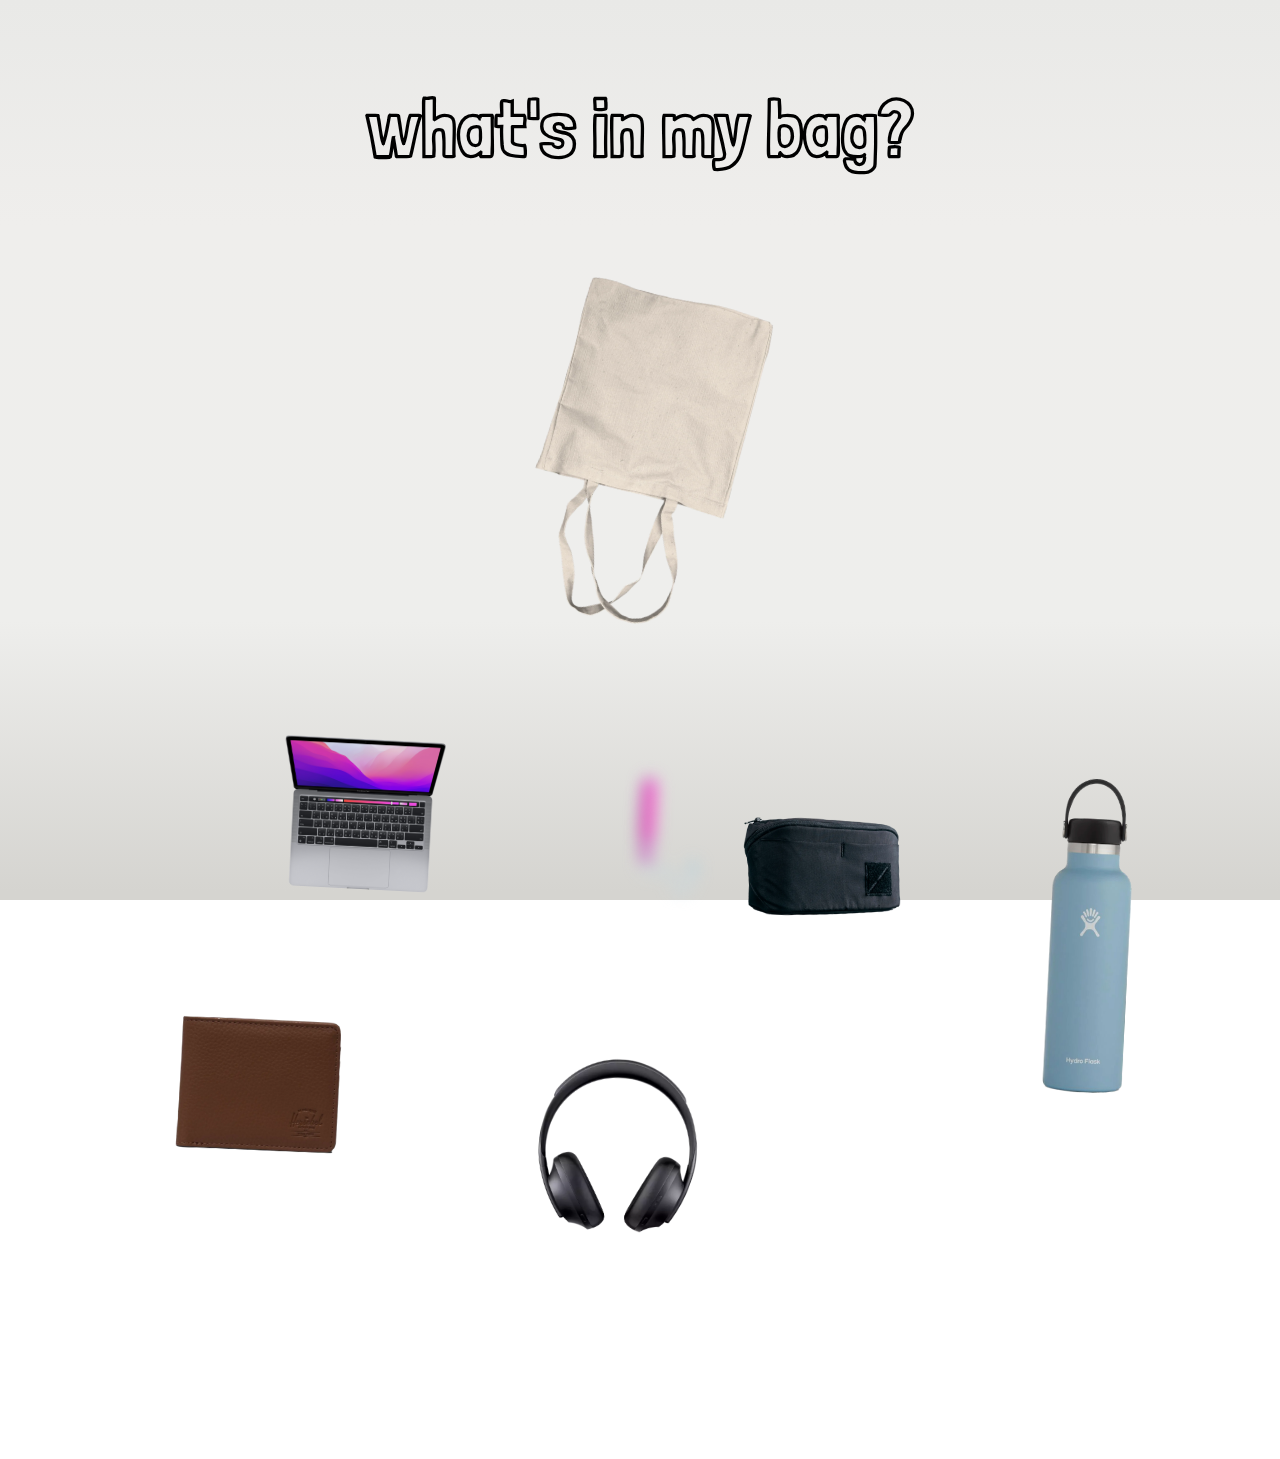
<file: index.html>
<!DOCTYPE html>
<html>
<head>
	<meta charset="utf-8">
	<meta name="viewport" content="width=device-width, initial-scale=1">
	<title></title>
	<link rel="stylesheet" type="text/css" href="style.css">

</head>
<body>
	<h3>what's in my bag?</h3>

<div class="container">
	<div id="bag">
		<img src="bag.png">
	</div>
	<!-- <p>*click to check on the blurry image*</p> -->
	<!-- PROF NOTE: Create separate "reveal" image files for each item and make sure the files are the same size as their original image -->
	<div class="items">
		<div id="laptopContainer" class="scatterContainer">
			<img src="laptop_reveal.png">
			<img src="laptop.png">
		</div>
		<div id="headphoneContainer" class="scatterContainer">
			<img src="headphone_reveal.png">
			<img src="headphone.png">
		</div>
		<div id="pouchContainer" class="scatterContainer">
			<img src="pouch_reveal.png">
			<img src="pouch.png">
		</div>
		<div id="bottleContainer" class="scatterContainer">
			<img src="bottle_reveal.png">
			<img src="bottle.png">
		</div>
		<div id="walletContainer" class="scatterContainer">
			<img src="wallet_reveal.png">
			<img src="wallet.png">
		</div>

		<a id="tamponItem" href="period.html"><img class="tamp" src="tampon.png"></a>
	</div>
</div>



</body>
</html>
</file>
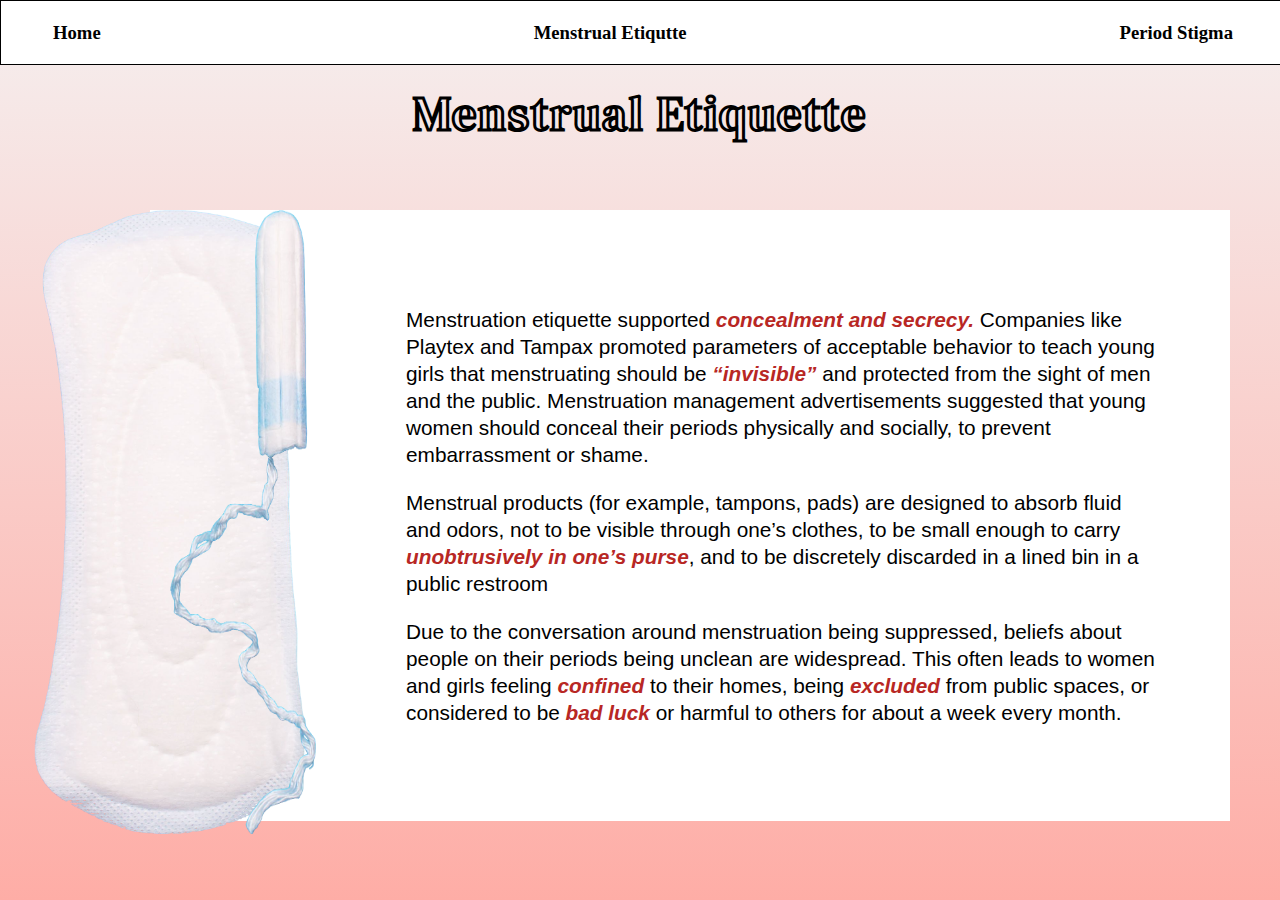
<file: period.html>
<!DOCTYPE html>
<html>
<head>
	<meta charset="utf-8">
	<meta name="viewport" content="width=device-width, initial-scale=1">
	<title>menstrual etiquette</title>
	<link rel="stylesheet" type="text/css" href="style.css">
</head>

<body class="etiquette">

	<div class="menu">
		<p><a class="navLink" href="index.html">Home</a></p>
		<p><a class="navLink" href="period.html">Menstrual Etiqutte</a></p>
		<p><a class="navLink" href="stigma.html">Period Stigma</a></p>

	</div>
	
	<h4>Menstrual Etiquette</h4>

	<div class="productsContainer">
		<!-- <div class="productsImage">
		
		</div> -->
	
		<div class="products">
			<div class="product-images">
				<img id="padProduct" src="products.png">
				<img id="tamponProduct" src="product.png">
			</div>
			<p>
				Menstruation etiquette supported <span id="highlight">concealment and secrecy.</span> Companies like Playtex and Tampax promoted parameters of acceptable behavior to teach young girls that menstruating should be <span id="highlight">“invisible”</span> and protected from the sight of men and the public. Menstruation management advertisements suggested that young women should conceal their periods physically and socially, to prevent embarrassment or shame. 

			</p>

			<p>
				Menstrual products (for example, tampons, pads) are designed to absorb fluid and odors, not to be visible through one’s clothes, to be small enough to carry <span id="highlight">unobtrusively in one’s purse</span>, and to be discretely discarded in a lined bin in a public restroom
			</p>

			<p>
				Due to the conversation around menstruation being suppressed, beliefs about people on their periods being unclean are widespread. This often leads to women and girls feeling  <span id="highlight">confined</span> to their homes, being  <span id="highlight">excluded</span> from public spaces, or considered to be  <span id="highlight">bad luck</span> or harmful to others for about a week every month.
			</p>
		
		</div>
	</div>

</body>
</html>
</file>
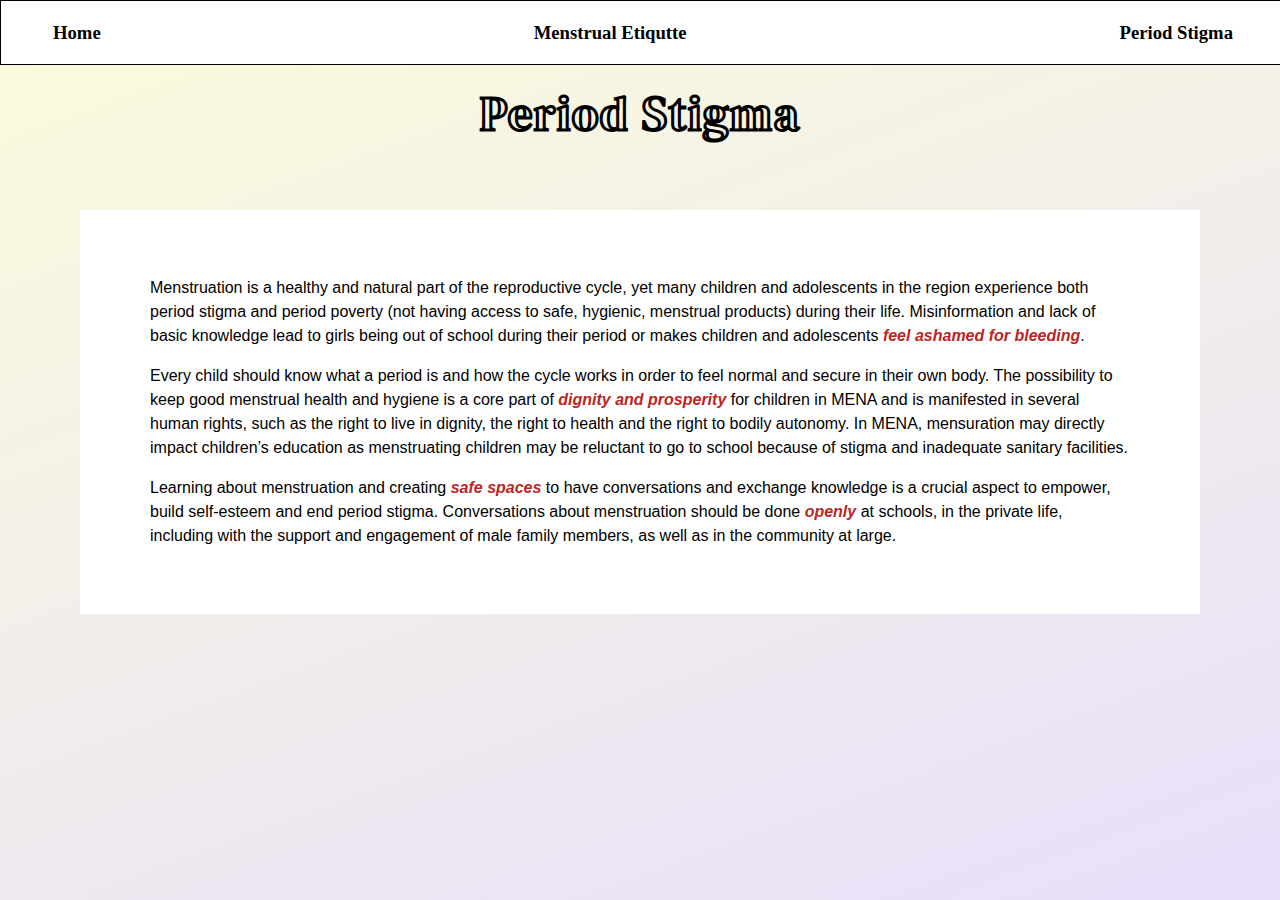
<file: stigma.html>
<!DOCTYPE html>
<html>
<head>
	<meta charset="utf-8">
	<meta name="viewport" content="width=device-width, initial-scale=1">
	<title></title>
	<link rel="stylesheet" type="text/css" href="style.css">
</head>

<body class="stigma">
	<div class="menu">
		<p><a class="navLink" href="index.html">Home</a></p>
		<p><a class="navLink" href="period.html">Menstrual Etiqutte</a></p>
		<p><a class="navLink" href="stigma.html">Period Stigma</a></p>

	</div>

	<h4>Period Stigma</h4>
	<div class="stigmaPara">

		<p>
			Menstruation is a healthy and natural part of the reproductive cycle, yet many children and adolescents in the region experience both period stigma and period poverty (not having access to safe, hygienic, menstrual products) during their life. Misinformation and lack of basic knowledge lead to girls being out of school during their period or makes children and adolescents <span id="highlight">feel ashamed for bleeding</span>.
		</p>

		<p>
			Every child should know what a period is and how the cycle works in order to feel normal and secure in their own body. The possibility to keep good menstrual health and hygiene is a core part of <span id="highlight">dignity and prosperity</span> for children in MENA and is manifested in several human rights, such as the right to live in dignity, the right to health and the right to bodily autonomy. In MENA, mensuration may directly impact children’s education as menstruating children may be reluctant to go to school because of stigma and inadequate sanitary facilities. 
		</p>

		<p>
			Learning about menstruation and creating <span id="highlight">safe spaces</span> to have conversations and exchange knowledge is a crucial aspect to empower, build self-esteem and end period stigma. Conversations about menstruation should be done <span id="highlight">openly</span> at schools, in the private life, including with the support and engagement of male family members, as well as in the community at large. 
		</p>


</body>
</html>
</file>
<file: style.css>
@import url('https://fonts.googleapis.com/css2?family=Londrina+Outline&family=M+PLUS+Rounded+1c:wght@800&family=Rubik+Bubbles&display=swap');
@import url('https://fonts.googleapis.com/css2?family=DM+Serif+Display&family=Londrina+Outline&family=M+PLUS+Rounded+1c:wght@800&family=Rubik+Bubbles&display=swap');


body {
    background-image: linear-gradient(to top, #d5d4d0 0%, #d5d4d0 1%, #eeeeec 31%, #efeeec 75%, #e9e9e7 100%); /*ref: https://webgradients.com/ */
    color: black;
/*    font-size: 20em;*/
    margin: 0px;
    background-attachment: fixed;
}

body.stigma {
    /*
    background-color: white;
    background-image: url("stigma.png");
    background-position: center;
    background-repeat: no-repeat;
    background-size: cover;  
    background-image: linear-gradient(red ,white, blue);*/
    background-image: linear-gradient(-20deg, #e9defa 0%, #fbfcdb 100%);
    

}

.etiquette {
    background-color: white;
    background-image: linear-gradient(to top, #feada6 0%, #f5efef 100%);
}

h3 {
    text-align: center;
    font-family: 'Londrina Outline', cursive;
    font-size: 5rem;
    margin-top: 1em;
}

h4 {
    font-family: 'DM Serif Display', serif;
    color: transparent;
    -webkit-text-stroke: 1.5px black; /* reference: https://css-tricks.com/adding-stroke-to-web-text/ */
    letter-spacing: 2px;
    margin-top: 80px;
    text-align: center;
    font-size: 3rem;
}

#bag img{
    width: 25em;
    transform: rotate(195deg);
    margin: auto;
}

.items img {
    width: 10em;
    transform: rotate(3deg);
}

.items {
    display: flex;
    flex-direction: column;
    position: relative;
/*    border: 1px solid black;*/
    width: 80%;
    height: 800px;
}

.scatterContainer {
    flex-wrap: wrap;
    position: absolute;
}

.scatterContainer img {
    position: absolute;
    transition: opacity 0.5s;
}

/* Selector for the bottom image, NOT hovered */
.scatterContainer img:nth-of-type(1) {
    opacity: 0;
}

/* Selector for the HOVERED top image */
.scatterContainer:hover img:nth-of-type(2) {
    opacity: 0;
}

/* Selector for the HOVERED bottom image */
.scatterContainer:hover img:nth-of-type(1) {
    opacity: 1;
}

#laptopContainer {
    left: 15%;
    top: 10%;
}

#headphoneContainer {
    left: 40%;
    top: 50%;
}

#pouchContainer {
    right: 40%;
    top: 20%;
}

#bottleContainer {
    right: 10%;
    top: 15%;
}

#bottleContainer img {
    width: 5rem;
}

#walletContainer {
    left: 5%;
    top: 45%;
}

#tamponItem {
    position: absolute;
    left: 50%;
    top: 15%; 
    z-index: +99;  
}

.tamp {
    width: 60px !important;
/*    height: 200px;*/
    -webkit-filter: blur(8px);
    filter: blur(8px);
    transition: filter 0.5s;
}

.tamp:hover {
   -webkit-filter: blur(0px);
    filter: blur(0px); 
}

.container {
    display: flex;
    flex-direction: column;
    align-items: center;
    justify-content: center;
}

.navLink {
    margin: 0 50px;
}

.navLink:hover {
    color: #FECECD;
}

.menu {
    /*font-family: helvetica; */
    background-color: #FFFFFF;
    padding: 2px;
    top: 0px;
    border: 1.5px solid black;
    width: 100%; 
    position: fixed;
    font-size: 14pt;
    display: flex;
    justify-content: space-between;
}

a, a:visited, a:active{
    text-decoration: none;
    font-weight: bolder;
    color: black;
}

.productsContainer {
    display: flex;
    justify-content: space-between;
    align-items: center;
}

.products {
    display: inline-block;
    position: relative;
    font-family: helvetica;
    font-size: 1.3em;
    background-color: #ffffff;
    margin: 0px 50px 0px 150px;
    padding: 75px;
    padding-left: 20%;
    height: 100%;
    line-height: 1.3;
}

.productsImage img{
    display: flex;
    justify-content: flex-end;
    align-items: center;
    width: 10rem;
    height: auto;
}



#padProduct {
    position: absolute;
    height: 30em;
    width: 13em;
    top: 0px; 
    left: 20px;
    offset-anchor: top center;
    transform: translate(-50%,0);
/*    bottom: 200px;*/
}

#tamponProduct {
    position: absolute;
    height: 30em;
    width: 7em;
    top: 0px; 
    left: 20px;
    offset-anchor: top center;
/*    transform: translate(20%,0);*/
/*    bottom: 200px;*/   
}

#highlight {
    color: #B82724;
    font-weight: bold;
    font-style: italic;
}

.stigmaPara {
    background-color: #ffffff;
    display: inline-block;
    font-family: helvetica;
    padding: 50px;
    padding-left: 70px;
    padding-right: 70px;
    margin-left: 80px;
    margin-right: 80px;
    line-height: 1.5;
}
</file>
